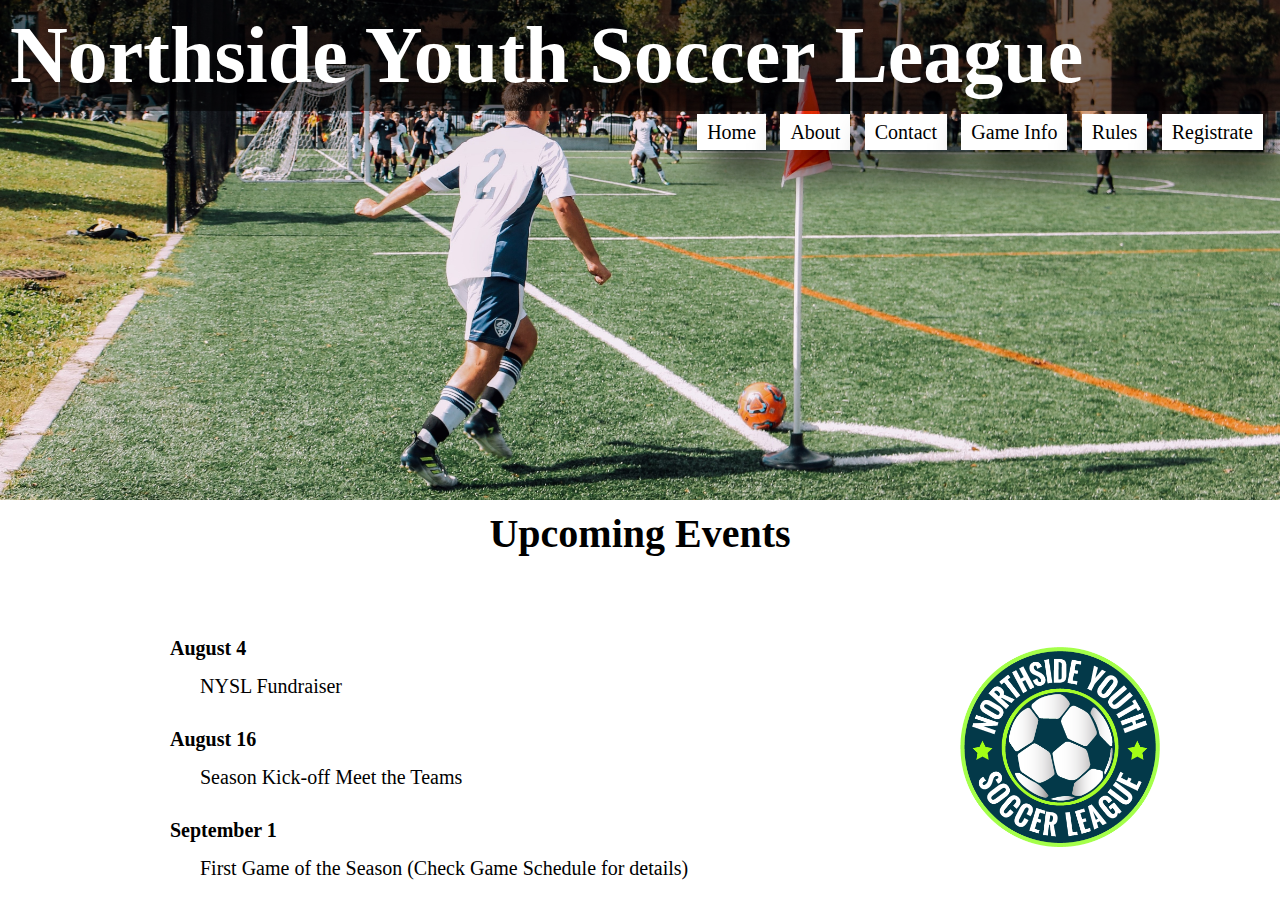
<file: index.html>
<!DOCTYPE html>
<html lang="en">

<head>
    <meta charset="UTF-8">
    <meta name="viewport" content="width=device-width, initial-scale=1.0">
    <link rel="stylesheet" href="css/nysl.css">
    <title>NYSL</title>
</head>

<body>
    <header>
        <div class="encabezado">
            <h1>Northside Youth Soccer League</h1>
            <nav class="menu">
                <ul>
                    <li><a href="index.html" class="boton">Home</a></li>
                    <li><a href="about.html" class="boton">About</a></li>
                    <li><a href="contact.html" class="boton">Contact</a></li>
                    <li> <a href="game_info.html" class="boton">Game Info</a></li>
                    <li><a href="rules.html" class="boton">Rules</a></li>
                    <li><a href="registration.html" class="boton">Registrate</a></li>
                </ul>
            </nav>
        </div>
    </header>
    <main>

        <h2>Upcoming Events</h2>
        <div class="contenido-principal">
            <img src="img/nysl_logo.png" id="weblogo" alt="NYSL Logo">
            <ul class="events" >
                <li>
                    <h3> August 4</h3>
                    <p>NYSL Fundraiser</p>
                </li>
                <li>
                    <h3>August 16</h3>
                    <p>Season Kick-off Meet the Teams</p>
                </li>
                <li>
                    <h3>September 1</h3>
                    <p>First Game of the Season (Check Game Schedule for details)</p>
                </li>
            </ul>
        </div>
    </main>

</body>

</html>
</file>
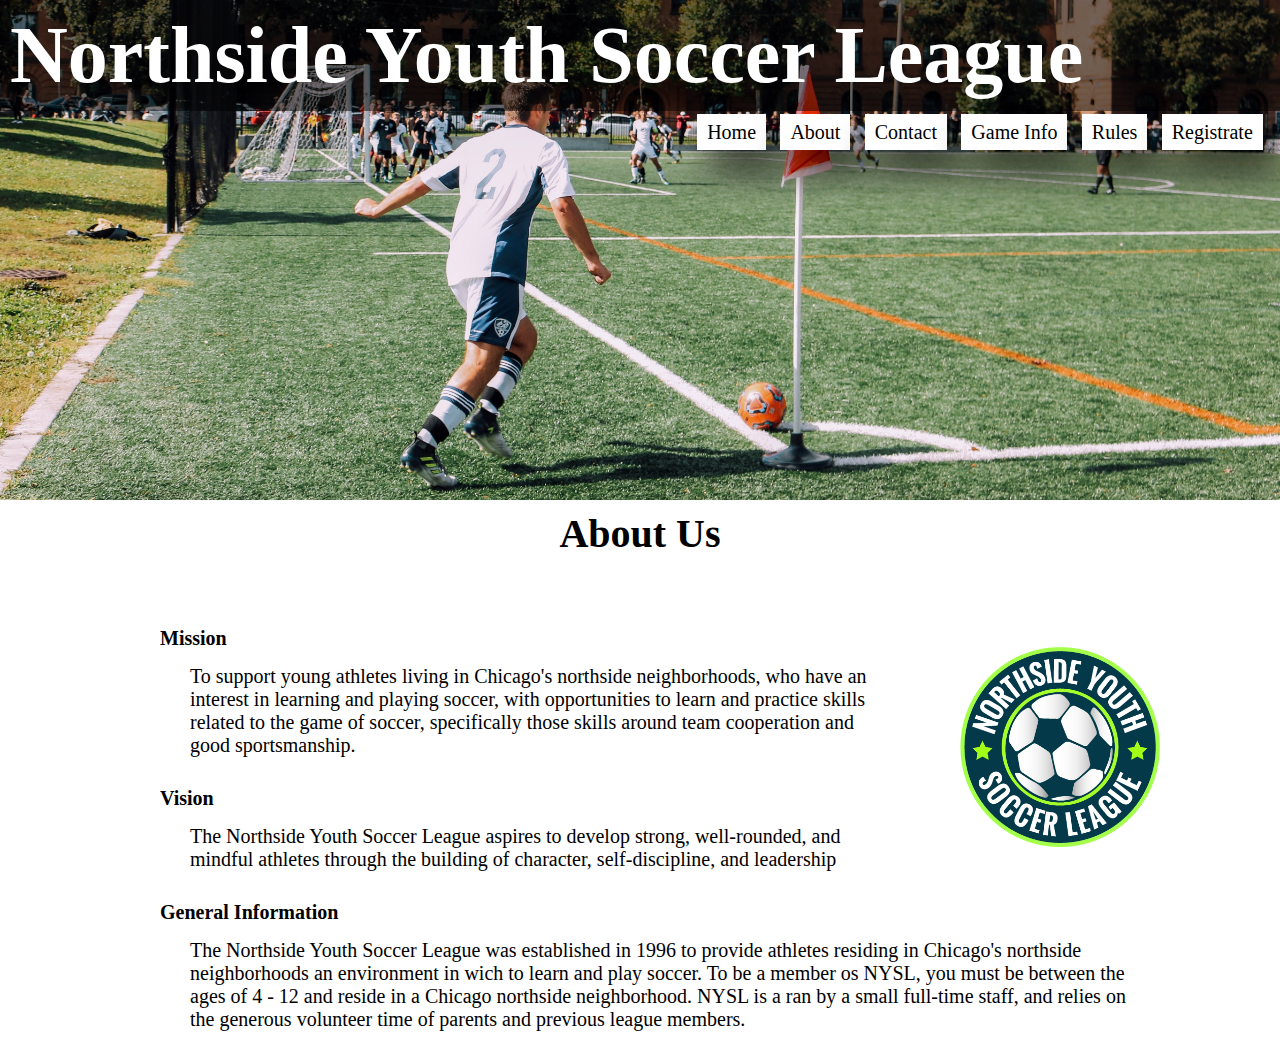
<file: about.html>
<!DOCTYPE html>
<html lang="en">

<head>
    <meta charset="UTF-8">
    <meta name="viewport" content="width=device-width, initial-scale=1.0">
    <link rel="stylesheet" href="css/nysl.css">
    <title>About NYSL</title>
</head>

<body>
    <header>
        <div class="encabezado">
            <h1>Northside Youth Soccer League</h1>
            <nav class="menu">
                <ul>
                    <li><a href="index.html" class="boton">Home</a></li>
                    <li><a href="about.html" class="boton">About</a></li>
                    <li><a href="contact.html" class="boton">Contact</a></li>
                    <li> <a href="game_info.html" class="boton">Game Info</a></li>
                    <li><a href="rules.html" class="boton">Rules</a></li>
                    <li><a href="registration.html" class="boton">Registrate</a></li>
                </ul>
            </nav>
        </div>
    </header>
    <main>
        <h2>About Us</h2>
        <div class="contenido-principal">
            <img src="img/nysl_logo.png" id="weblogo" alt="NYSL Logo">
            <article class="about">
                <h3>Mission</h3>
                <p>To support young athletes living in Chicago's northside neighborhoods, who have an interest in
                    learning
                    and playing soccer, with opportunities to learn and practice skills related to the game of
                    soccer,
                    specifically those skills around team cooperation and good sportsmanship.</p>
            </article>
            <article class="about">
                <h3>Vision</h3>
                <p>The Northside Youth Soccer League aspires to develop strong, well-rounded, and mindful athletes
                    through
                    the building of character, self-discipline, and leadership</p>
            </article>
            <article class="about">
                <h3>General Information</h3>
                <p>The Northside Youth Soccer League was established in 1996 to provide athletes residing in
                    Chicago's
                    northside neighborhoods an environment in wich to learn and play soccer. To be a member os NYSL,
                    you
                    must be between the ages of 4 - 12 and reside in a Chicago northside neighborhood. NYSL is a ran
                    by
                    a
                    small full-time staff, and relies on the generous volunteer time of parents and previous league
                    members.
                </p>
            </article>
        </div>
    </main>

</body>

</html>
</file>
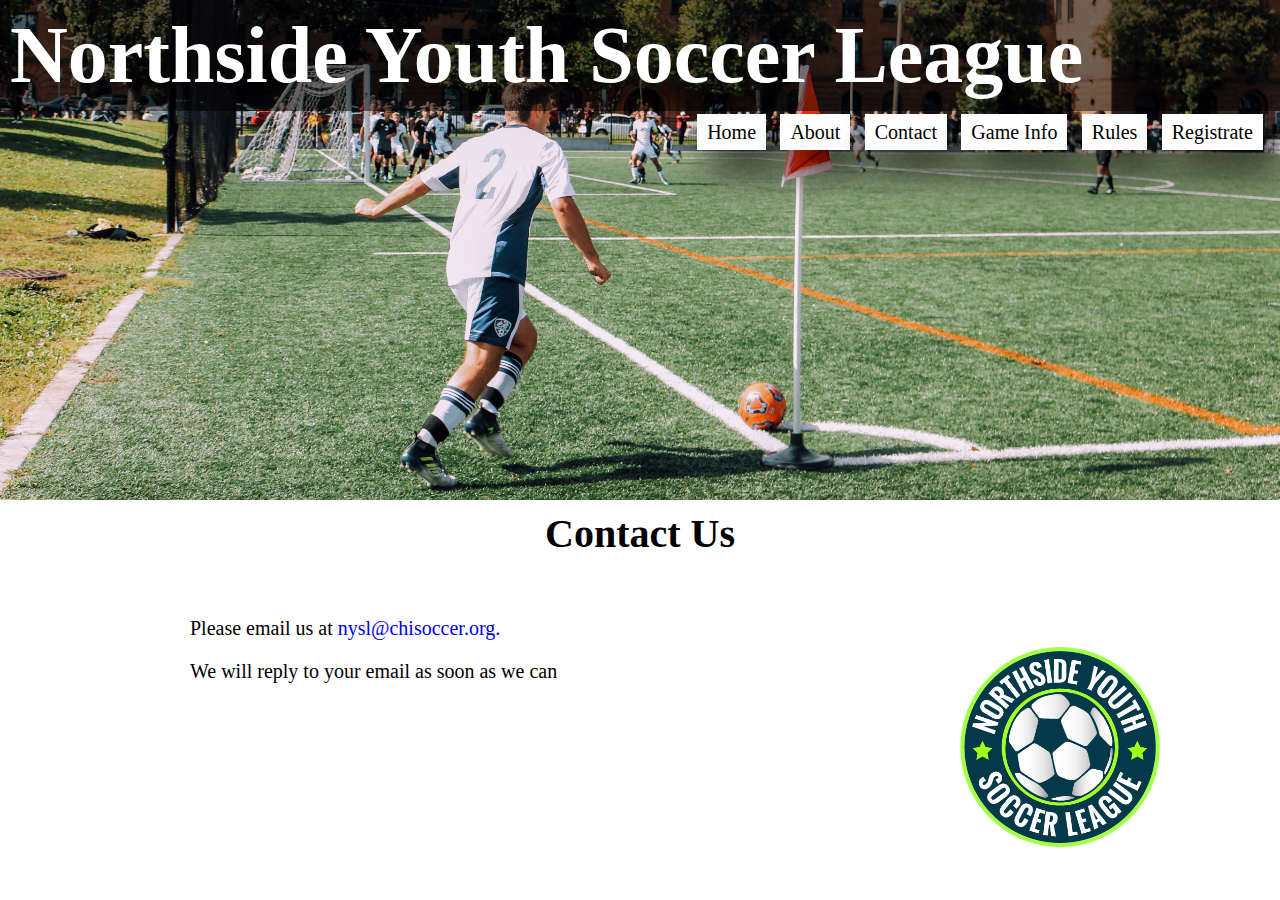
<file: contact.html>
<!DOCTYPE html>
<html lang="en">

<head>
    <meta charset="UTF-8">
    <meta name="viewport" content="width=device-width, initial-scale=1.0">
    <link rel="stylesheet" href="css/nysl.css">
    <title>Contact</title>
</head>

<body>
    <header>
        <div class="encabezado">
            <h1>Northside Youth Soccer League</h1>
            <nav class="menu">
                <ul>
                    <li><a href="index.html" class="boton">Home</a></li>
                    <li><a href="about.html" class="boton">About</a></li>
                    <li><a href="contact.html" class="boton">Contact</a></li>
                    <li> <a href="game_info.html" class="boton">Game Info</a></li>
                    <li><a href="rules.html" class="boton">Rules</a></li>
                    <li><a href="registration.html" class="boton">Registrate</a></li>
                </ul>
            </nav>
        </div>
    </header>
    <main>
        <h2>Contact Us</h2>
        <div class="contenido-principal">
            <img src="img/nysl_logo.png" id="weblogo" alt="NYSL Logo">
            <div class="contact">
                <p>Please email us at <a href="mailto:nysl@chisoccer.org"> nysl@chisoccer.org. </a></p>
                <p>We will reply to your email as soon as we can</p>
            </div>
        </div>
    </main>
</body>

</html>
</file>
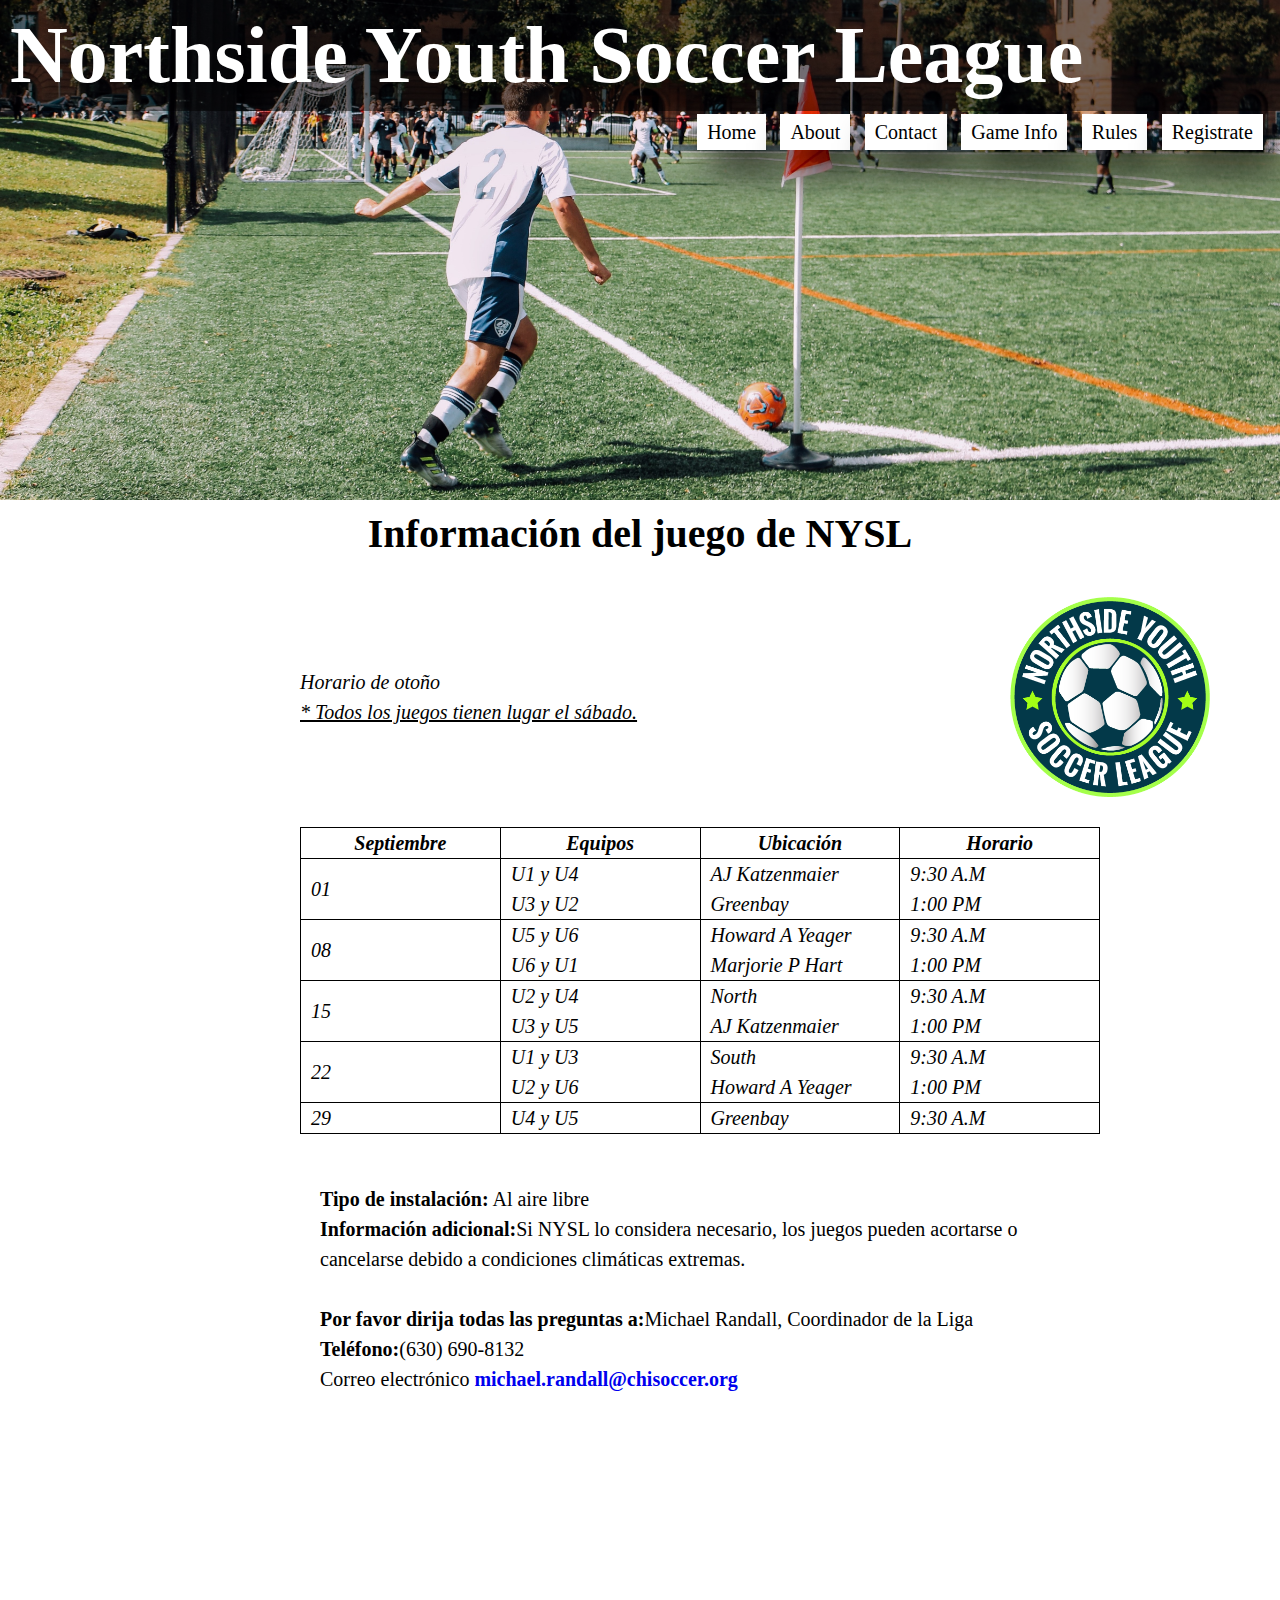
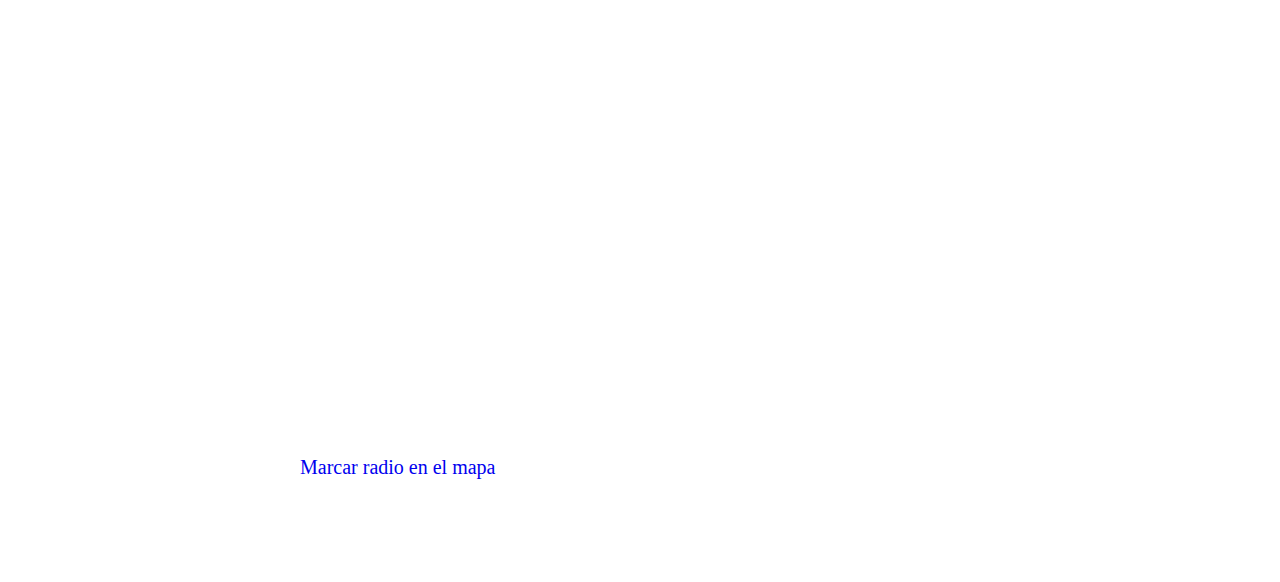
<file: game_info.html>
<!DOCTYPE html>
<html lang="en">

<head>
    <meta charset="UTF-8">
    <meta name="viewport" content="width=device-width, initial-scale=1.0">
    <link rel="stylesheet" href="css/nysl.css">
    <title>Partidos NYSL</title>
</head>

<body>
    <header>
        <div class="encabezado">
            <h1>Northside Youth Soccer League</h1>
            <nav class="menu">
                <ul>
                    <li><a href="index.html" class="boton">Home</a></li>
                    <li><a href="about.html" class="boton">About</a></li>
                    <li><a href="contact.html" class="boton">Contact</a></li>
                    <li> <a href="game_info.html" class="boton">Game Info</a></li>
                    <li><a href="rules.html" class="boton">Rules</a></li>
                    <li><a href="registration.html" class="boton">Registrate</a></li>
                </ul>
            </nav>
        </div>
    </header>
    <main>
        <h2>Información del juego de NYSL</h2>
        <img src="img/nysl_logo.png" id="weblogo" alt="NYSL Logo">
        <div class="contenido-partidos">
            <p><em>Horario de otoño</em></p>
            <p><em><u>* Todos los juegos tienen lugar el sábado.</u></em></p>
            <table class="tabla-partidos">
                <tr>
                    <th>Septiembre</th>
                    <th>Equipos</th>
                    <th>Ubicación</th>
                    <th>Horario</th>
                </tr>
                <tr>
                    <td>01</td>
                    <td>U1 y U4 <br> U3 y U2</td>
                    <td>AJ Katzenmaier <br> Greenbay</td>
                    <td>9:30 A.M <br> 1:00 PM</td>
                </tr>
                <tr>
                    <td>08</td>
                    <td>U5 y U6 <br> U6 y U1</td>
                    <td> Howard A Yeager <br> Marjorie P Hart</td>
                    <td>9:30 A.M <br> 1:00 PM</td>
                </tr>
                <tr>
                    <td>15</td>
                    <td>U2 y U4 <br> U3 y U5</td>
                    <td>North <br> AJ Katzenmaier</td>
                    <td>9:30 A.M <br> 1:00 PM</td>
                </tr>
                <tr>
                    <td>22</td>
                    <td>U1 y U3 <br> U2 y U6</td>
                    <td>South <br> Howard A Yeager</td>
                    <td>9:30 A.M <br> 1:00 PM</td>
                </tr>
                <tr>
                    <td>29</td>
                    <td>U4 y U5</td>
                    <td>Greenbay</td>
                    <td>9:30 A.M</td>
                </tr>
            </table>

            <div class="info-partidos">
                <p><strong>Tipo de instalación:</strong> Al aire libre</p>
                <p><strong>Información adicional:</strong>Si NYSL lo considera necesario, los juegos pueden
                    acortarse o cancelarse debido a condiciones climáticas extremas.</p>
                <br>
                <p><strong>Por favor dirija todas las preguntas a:</strong>Michael Randall, Coordinador de la Liga</p>
                <p><strong>Teléfono:</strong>(630) 690-8132</p>
                <p>Correo electrónico <a
                        href="mailto:michael.randall@chisoccer.org"><strong>michael.randall@chisoccer.org</strong></a>
                </p>
            </div>

            <div class="mapa">
                <div style="width: 100%"><iframe width="100%" height="600" frameborder="0" scrolling="no"
                        marginheight="0" marginwidth="0"
                        src="https://maps.google.com/maps?width=100%25&amp;height=600&amp;hl=es&amp;q=estadio%20sausalito,%20vi%C3%B1a%20del%20mar+(NYSL)&amp;t=&amp;z=14&amp;ie=UTF8&amp;iwloc=B&amp;output=embed"></iframe><a
                        href="https://www.mapsdirections.info/marcar-radio-circulo-mapa/">Marcar radio en el mapa</a>
                </div>
            </div>
        </div>
    </main>

</body>

</html>
</file>
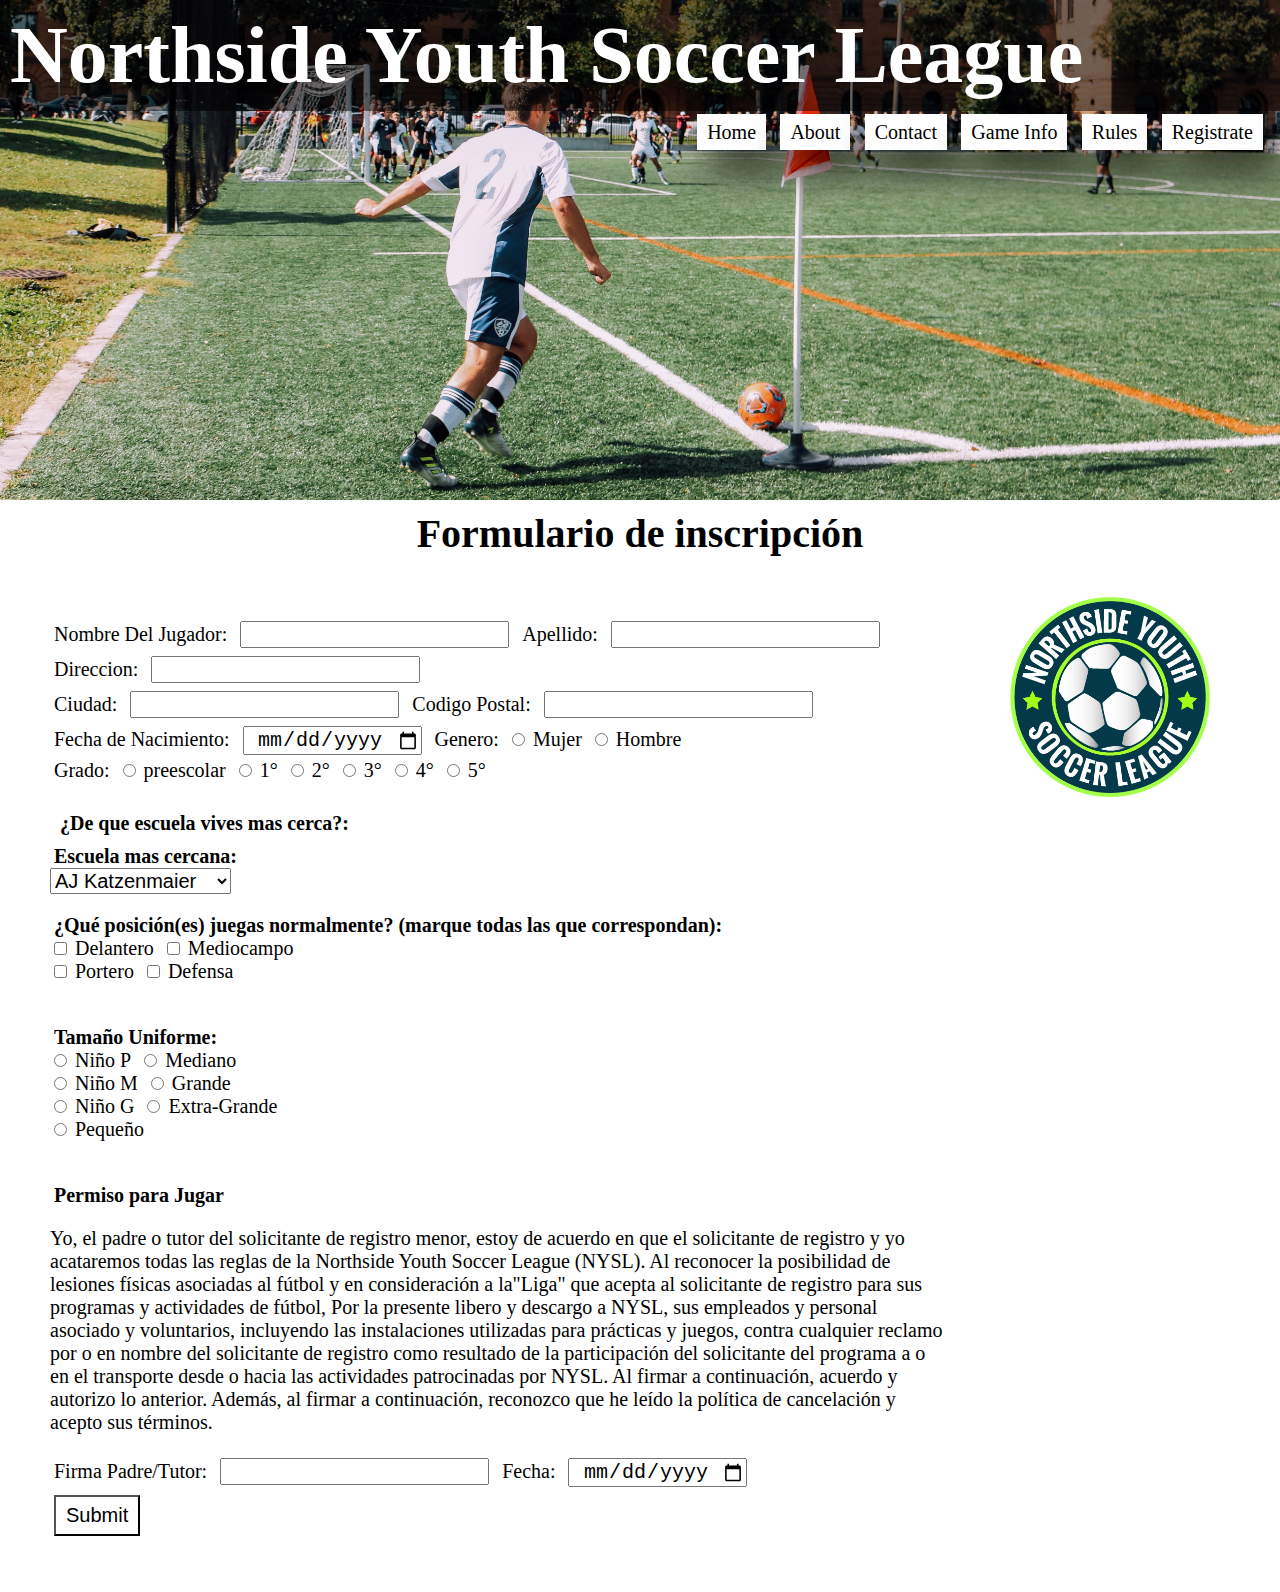
<file: registration.html>
<!DOCTYPE html>
<html lang="en">

<head>
    <meta charset="UTF-8">
    <meta name="viewport" content="width=device-width, initial-scale=1.0">
    <link rel="stylesheet" href="css/nysl.css">
    <title>NYSL</title>
</head>

<body>
    <header>
        <div class="encabezado">
            <h1>Northside Youth Soccer League</h1>
            <nav class="menu">
                <ul>
                    <li><a href="index.html" class="boton">Home</a></li>
                    <li><a href="about.html" class="boton">About</a></li>
                    <li><a href="contact.html" class="boton">Contact</a></li>
                    <li> <a href="game_info.html" class="boton">Game Info</a></li>
                    <li><a href="rules.html" class="boton">Rules</a></li>
                    <li><a href="registration.html" class="boton">Registrate</a></li>
                </ul>
            </nav>
        </div>
    </header>
    <main>
        <h2>Formulario de inscripción</h2>
        <img src="img/nysl_logo.png" id="weblogo" alt="NYSL Logo">
        <div class="formulario">
            <form action="show_data.html" method="GET">
                <section>
                    <label for="nombre">Nombre Del Jugador:</label>
                    <input type="text" id="nombre" name="nombre" required>

                    <label for="apellido">Apellido:</label>
                    <input type="text" id="apellido" name="apellido" required><br>

                    <label for="direccion">Direccion:</label>
                    <input type="text" id="direccion" name="direccion" required><br>

                    <label for="ciudad">Ciudad:</label>
                    <input type="text" id="ciudad" name="ciudad" required>

                    <label for="cpostal">Codigo Postal:</label>
                    <input type="text" id="cpostal" name="cpostal"><br>

                    <label for="fnac">Fecha de Nacimiento:</label>
                    <input type="date" id="fnac" name="fnac">

                    <label for="genero">Genero:</label>
                    <input type="radio" id="mujer" name="genero" value="mujer"><label for="mujer">Mujer</label>
                    <input type="radio" name="hombre" id="hombre" name="genero" value="hombre"><label
                        for="hombre">Hombre</label><br>

                    <label for="grado">Grado:</label>
                    <input type="radio" id="preescolar" name="grado" value="preescolar"><label
                        for="preescolar">preescolar</label>
                    <input type="radio" id="primero" name="grado" value="primero"><label for="primero">1°</label>
                    <input type="radio" id="segundo" name="grado" value="segundo"><label for="segundo">2°</label>
                    <input type="radio" id="tercero" name="grado" value="tercero"><label for="tercero">3°</label>
                    <input type="radio" id="cuarto" name="grado" value="cuarto"><label for="cuarto">4°</label>
                    <input type="radio" id="quinto" name="grado" value="quinto"><label for="quinto">5°</label>
                </section>

                <section>
                    <div>
                        <h3><strong>¿De que escuela vives mas cerca?:</strong></h3>
                        <label for="escuela"><strong>Escuela mas cercana:</strong></label><br>
                        <select name="escuela" id="escuela">
                            <option value="AJ Katzenmaier">AJ Katzenmaier</option>
                            <option value="Marjorie P Hart">Marjorie P Hart</option><br>
                            <option value="Greenbay">Greenbay</option>
                            <option value="North Elementary">North Elementary</option><br>
                            <option value="Howard A Yeager">Howard A Yeager</option>
                            <option value="South Elementary">South Elementary</option>
                        </select>
                    </div>

                    <div>
                        <label for="posicion"><strong>¿Qué posición(es) juegas normalmente? (marque todas las que
                                correspondan):</strong></label><br>
                        <input type="checkbox" id="delantero" name="posicion" value="Delantero"><label
                            for="delantero">Delantero</label>
                        <input type="checkbox" id="mediocampo" name="posicion" value="Mediocampo"><label
                            for="mediocampo">Mediocampo</label><br>
                        <input type="checkbox" id="portero" name="posicion" value="Portero"><label
                            for="portero">Portero</label>
                        <input type="checkbox" id="defensa" name="posicion" value="Defensa"><label
                            for="defensa">Defensa</label><br><br>
                    </div>

                    <div>
                        <label for="talla"><strong>Tamaño Uniforme:</strong></label><br>
                        <input type="radio" name="talla" id="niño-p" value="Niño P"><label for="niño-p">Niño P</label>
                        <input type="radio" name="talla" id="med" value="Mediano"><label for="med">Mediano</label><br>
                        <input type="radio" name="talla" id="niño-m" value="Niño M"><label for="niño-m">Niño M</label>
                        <input type="radio" name="talla" id="grande" value="Grande"><label
                            for="grande">Grande</label><br>
                        <input type="radio" name="talla" id="niño-g" value="Niño G"><label for="niño-g">Niño G</label>
                        <input type="radio" name="talla" id="xg" value="Extra-Grande"><label
                            for="xg">Extra-Grande</label><br>
                        <input type="radio" name="talla" id="pequeño" value="Pequeño"><label
                            for="pequeño">Pequeño</label><br><br>
                    </div>

                </section>

                <section>
                    <label for="permiso"><strong>Permiso para Jugar</strong></label>
                    <p>Yo, el padre o tutor del solicitante de registro menor, estoy de acuerdo en que el solicitante de
                        registro y
                        yo acataremos todas las reglas de la Northside Youth Soccer League (NYSL). Al reconocer la
                        posibilidad
                        de lesiones físicas asociadas al fútbol y en consideración a la"Liga" que acepta al solicitante
                        de
                        registro
                        para sus programas y actividades de fútbol, Por la presente libero y descargo a NYSL, sus
                        empleados
                        y
                        personal asociado y voluntarios, incluyendo las instalaciones utilizadas para prácticas y
                        juegos,
                        contra
                        cualquier reclamo por o en nombre del solicitante de registro como resultado de la participación
                        del
                        solicitante del programa a o en el transporte desde o hacia las actividades patrocinadas por
                        NYSL.
                        Al firmar a continuación, acuerdo y autorizo lo anterior. Además, al firmar a continuación,
                        reconozco
                        que he leído la política de cancelación y acepto sus términos.</p>
                    <label for="firma">Firma Padre/Tutor:</label>
                    <input type="text" id="firma" name="firma">
                    <label for="fecha">Fecha:</label>
                    <input type="date" id="fecha" name="fecha"><br>
                    <input type="submit" class="boton" >
                </section>

            </form>
        </div>
    </main>
</body>

</html>
</file>
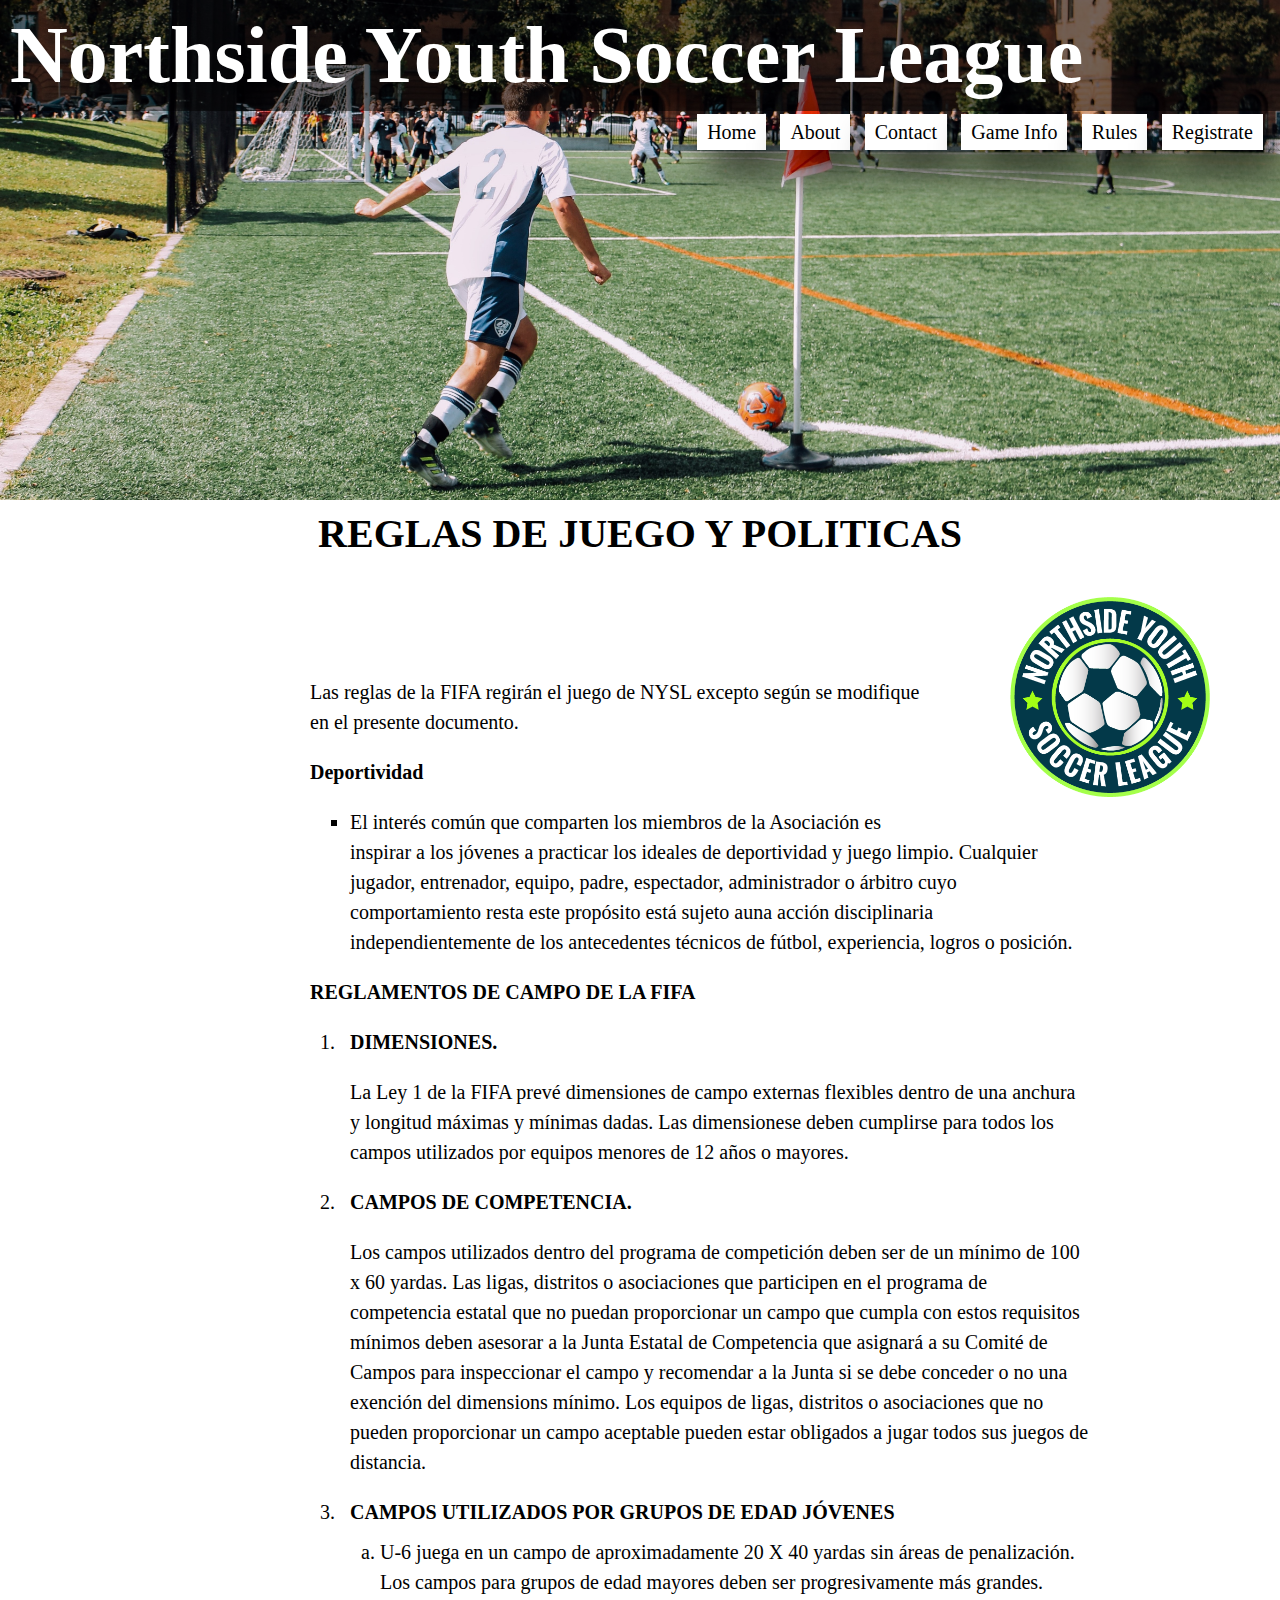
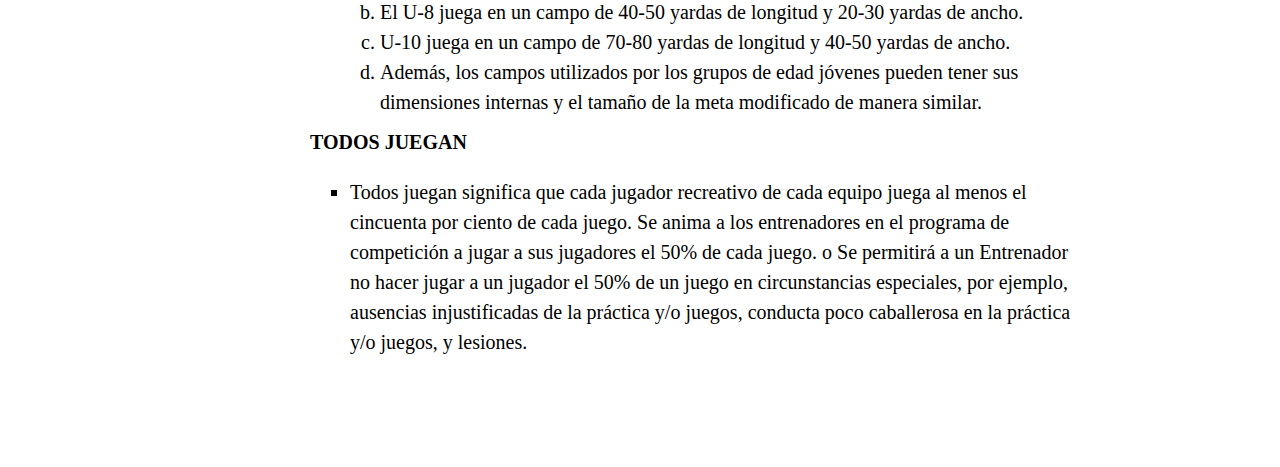
<file: rules.html>
<!DOCTYPE html>
<html lang="en">

<head>
    <meta charset="UTF-8">
    <meta name="viewport" content="width=device-width, initial-scale=1.0">
    <link rel="stylesheet" href="css/nysl.css">
    <title>Reglas NYSL</title>
</head>

<body>
    <header>
        <div class="encabezado">
            <h1>Northside Youth Soccer League</h1>
            <nav class="menu">
                <ul>
                    <li><a href="index.html" class="boton">Home</a></li>
                    <li><a href="about.html" class="boton">About</a></li>
                    <li><a href="contact.html" class="boton">Contact</a></li>
                    <li> <a href="game_info.html" class="boton">Game Info</a></li>
                    <li><a href="rules.html" class="boton">Rules</a></li>
                    <li><a href="registration.html" class="boton">Registrate</a></li>
                </ul>
            </nav>
        </div>
    </header>
    <main>
        <h2>REGLAS DE JUEGO Y POLITICAS</h2>
        <img src="img/nysl_logo.png" id="weblogo" alt="NYSL Logo">
        <div class="contenido-reglas">
            <p>Las reglas de la FIFA regirán el juego de NYSL excepto
                según se modifique en el presente documento.</p>
            <h3>Deportividad</h3>
            <ul>
                <li>El interés común que comparten los miembros de la Asociación es inspirar a
                    los jóvenes a practicar los ideales de deportividad y juego limpio. Cualquier
                    jugador, entrenador, equipo, padre, espectador, administrador o árbitro cuyo
                    comportamiento resta este propósito está sujeto auna acción disciplinaria
                    independientemente de los antecedentes técnicos de fútbol, experiencia,
                    logros o posición.</li>
            </ul>
            <h3>REGLAMENTOS DE CAMPO DE LA FIFA</h3>
            <ol>
                <li>
                    <h4>DIMENSIONES.</h4>
                    <p>La Ley 1 de la FIFA prevé dimensiones de campo
                        externas flexibles dentro de una anchura y longitud máximas y mínimas
                        dadas. Las dimensionese deben cumplirse para todos los campos
                        utilizados por equipos menores de 12 años o mayores.</p>
                </li>
                <li>
                    <h4>CAMPOS DE COMPETENCIA.</h4>
                    <p>Los campos utilizados dentro del programa
                        de competición deben ser de un mínimo de 100 x 60 yardas. Las ligas,
                        distritos o asociaciones que participen en el programa de competencia estatal
                        que no puedan proporcionar un campo que cumpla con estos requisitos
                        mínimos deben asesorar a la Junta Estatal de Competencia que asignará a
                        su Comité de Campos para inspeccionar el campo y recomendar a la Junta si se
                        debe conceder o no una exención del dimensions mínimo. Los equipos de
                        ligas, distritos o asociaciones que no pueden proporcionar un campo
                        aceptable pueden estar obligados a jugar todos sus juegos de distancia.</p>
                </li>
                <li>
                    <h4>CAMPOS UTILIZADOS POR GRUPOS DE EDAD JÓVENES</h4>
                    <ol class="lista-letras">
                        <li>U-6 juega en un campo de aproximadamente 20 X 40 yardas sin
                            áreas de penalización. Los campos para grupos de edad mayores
                            deben ser progresivamente más grandes.</li>
                        <li>El U-8 juega en un campo de 40-50 yardas de longitud y 20-30 yardas
                            de ancho.</li>
                        <li>U-10 juega en un campo de 70-80 yardas de longitud y 40-50 yardas de
                            ancho.</li>
                        <li>Además, los campos utilizados por los grupos de edad jóvenes
                            pueden tener sus dimensiones internas y el tamaño de la meta
                            modificado de manera similar.</li>
                    </ol>
                </li>
                <h3>TODOS JUEGAN</h3>
                <ul>
                    <li>Todos juegan significa que cada jugador recreativo de cada equipo juega
                        al menos el cincuenta por ciento de cada juego. Se anima a los
                        entrenadores en el programa de competición a jugar a sus jugadores el
                        50% de cada juego.
                        o Se permitirá a un Entrenador no hacer jugar a un jugador el 50% de un
                        juego en circunstancias especiales, por ejemplo, ausencias
                        injustificadas de la práctica y/o juegos, conducta poco caballerosa en
                        la práctica y/o juegos, y lesiones.</li>
                </ul>
            </ol>
        </div>
    </main>

</body>

</html>
</file>
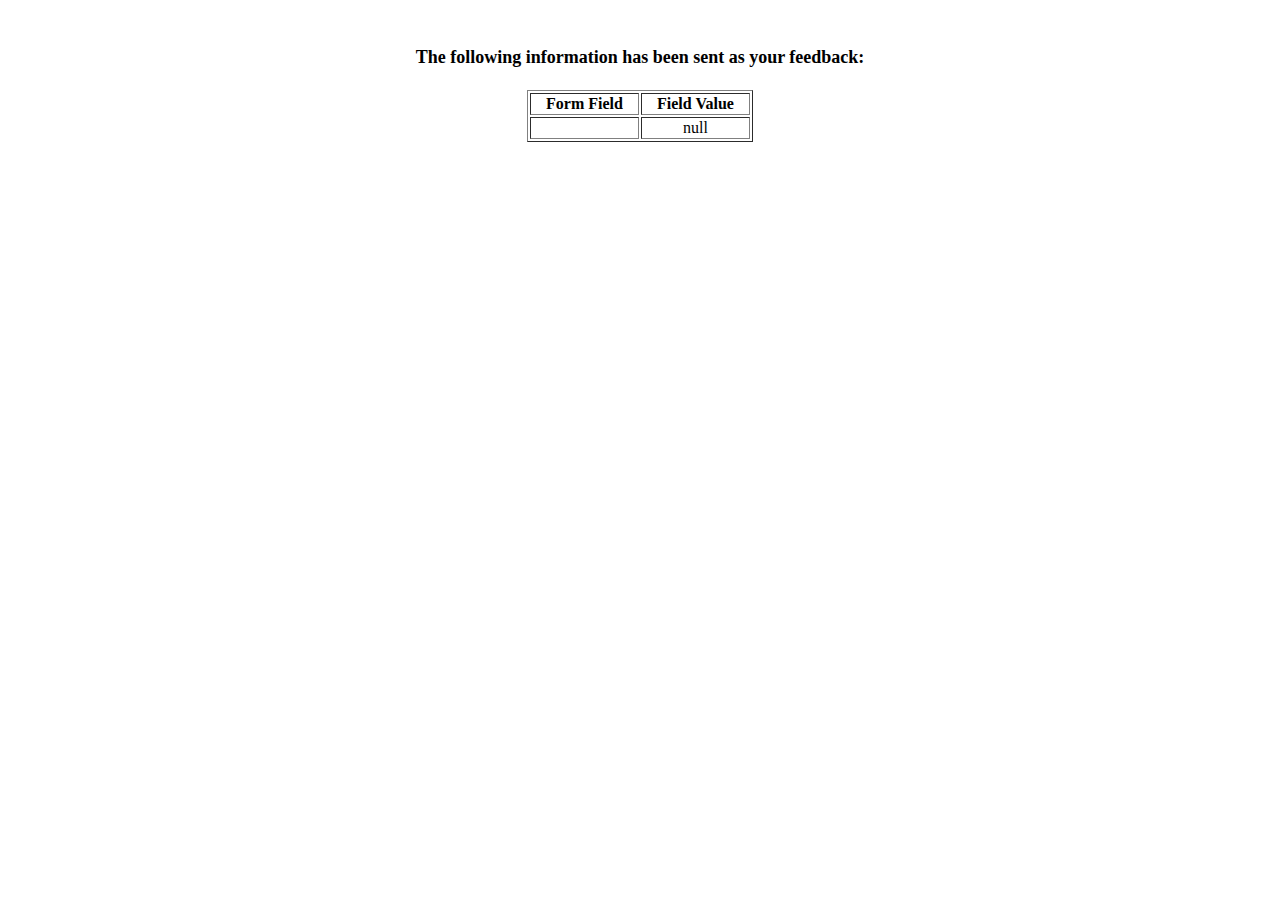
<file: show_data.html>
<html>
<head>
<title>Feedback Sent</title>
</head>
<body>
<p align=center>&nbsp;</p>
<h1 align=center><font size="+1">The following information has been sent as your
  feedback:</font></h1>

<table border="1" align=center width="226">
  <tr>
    <th align="center">Form Field</th>
    <th align="center">Field Value</th>
  </tr>

<script language="javascript">
var args = location.search.substr(1).split('&');
for (var i = 0; i < args.length; ++i) {
  var parts = args[i].split('=');
  if (parts != null) {
    var field = parts[0];
    var value = parts[1];
    if (value == null) {
      value = "null"
    }
    else {
      value = '"' + unescape(value.replace(/\+/g, ' ')) + '"';
    }

    document.writeln('<tr><td align="center">' + field + '</td>');
    document.writeln('<td align="center">' + value + '</td></tr>');
  }
}
</script>

<noscript>
<tr><td>
<p>You need to turn on Javascript in your browser.</p>

<p>In Microsoft Internet Explorer 4 or greater:</p>
<ul>
<li>From the "Tools" menu (in IE 4, it's the "View" menu), select "Internet Options".</li>
<li>Click on the "Security" tab.</li>
<li>Click on the "Custom Level" button. (In IE 4, select "Custom"
and then click on "Settings...".)</li>
<li>Under "Active scripting" make sure "Enable" is selected.</li>
</ul>

<p>In Netscape version 4 or greater:</p>
<ul>
<li>From the <b>Edit</b> menu, select <b>Preferences</b>.</li>
<li>In the <b>Category</b> list on the left, click on the word "Advanced".</li>
<li>In the panel on the right, make sure "Enable JavaScript" is checked.</li>
<li>Click the <b>OK</b> button.</li>
</ul>

</td></tr>
</noscript>

</table>
</body>
</html>
</file>
<file: css/nysl.css>
* {
    margin: 0;
    padding: 0;
    font-size: 20px;
}
.encabezado {
    background-image: url(../img/designimage3.jpg);
    background-size: cover;
    background-position: center center;
    height: 500px;
}

h1 {
    padding: 10px;
    font-size: 4em;
    color: white;
    background-color: rgba(0, 0, 0, 0.5);

}
.events li {
    list-style: none;
}
a {
    text-decoration: none;
    transition-property: all;
    transition-duration: 1s;
}
h2 {
    text-align: center;
    font-size: 40px;
    padding: 10px;
}
#weblogo {
    height: 10em;
    float: right;
    margin: 30px 70px;
}

.menu {
    width: 600px;
    float: right;
}
.menu ul {
    display: flex;
    flex-direction: row;
    justify-content: space-around;
}

.menu li {
    list-style: none;
    -webkit-box-shadow: 15px 20px 38px 3px rgba(0,0,0,0.96);
    -moz-box-shadow: 15px 20px 38px 3px rgba(0,0,0,0.96);
    box-shadow: 15px 20px 38px 3px rgba(0,0,0,0.96);
}

.boton {
    background-color: white;
    color: black;
    padding: 7px 10px;
}

.contenido-principal {
    margin: 50px 50px 0 150px;
}

.contenido-principal ul {
}

.contenido-principal p {
    margin: 5px 0 20px 40px;
}

.about {
    width: 1000px;
}
.boton:hover {
    color: white;
    background-color: black;
}

.contenido-reglas, .contenido-partidos {
    margin: 100px;
    margin-left: 300px;
    line-height: 30px;
    width: 800px;
    font-size: 20px;
}

.contenido-reglas li {
    margin-left: 40px;
}

.contenido-reglas ul {
    list-style: square;
}

.lista-letras li {
    list-style-type: lower-alpha;
}

.tabla-partidos {
    width: 800px;
    margin-top: 30px;
    font-style: italic;
}
table, tr, td, th {
    border: 1px solid black;
    border-collapse: collapse;
    
}

td {
    padding: 0 10px;
    width: 25%;
}

.info-partidos {
    margin: 50px 20px;
    font-size: 20px;
    line-height: 30px;
}

.contenido-reglas p, h3, h4, ul {
    padding: 10px;
}

.formulario {
    margin: 50px;
    width: 70%;
}

label, input {
    margin: 4px;
    text-align: center;
}

.formulario div {
    margin: 20px 0;
}

.formulario p {
    margin: 20px 0;
}
</file>
